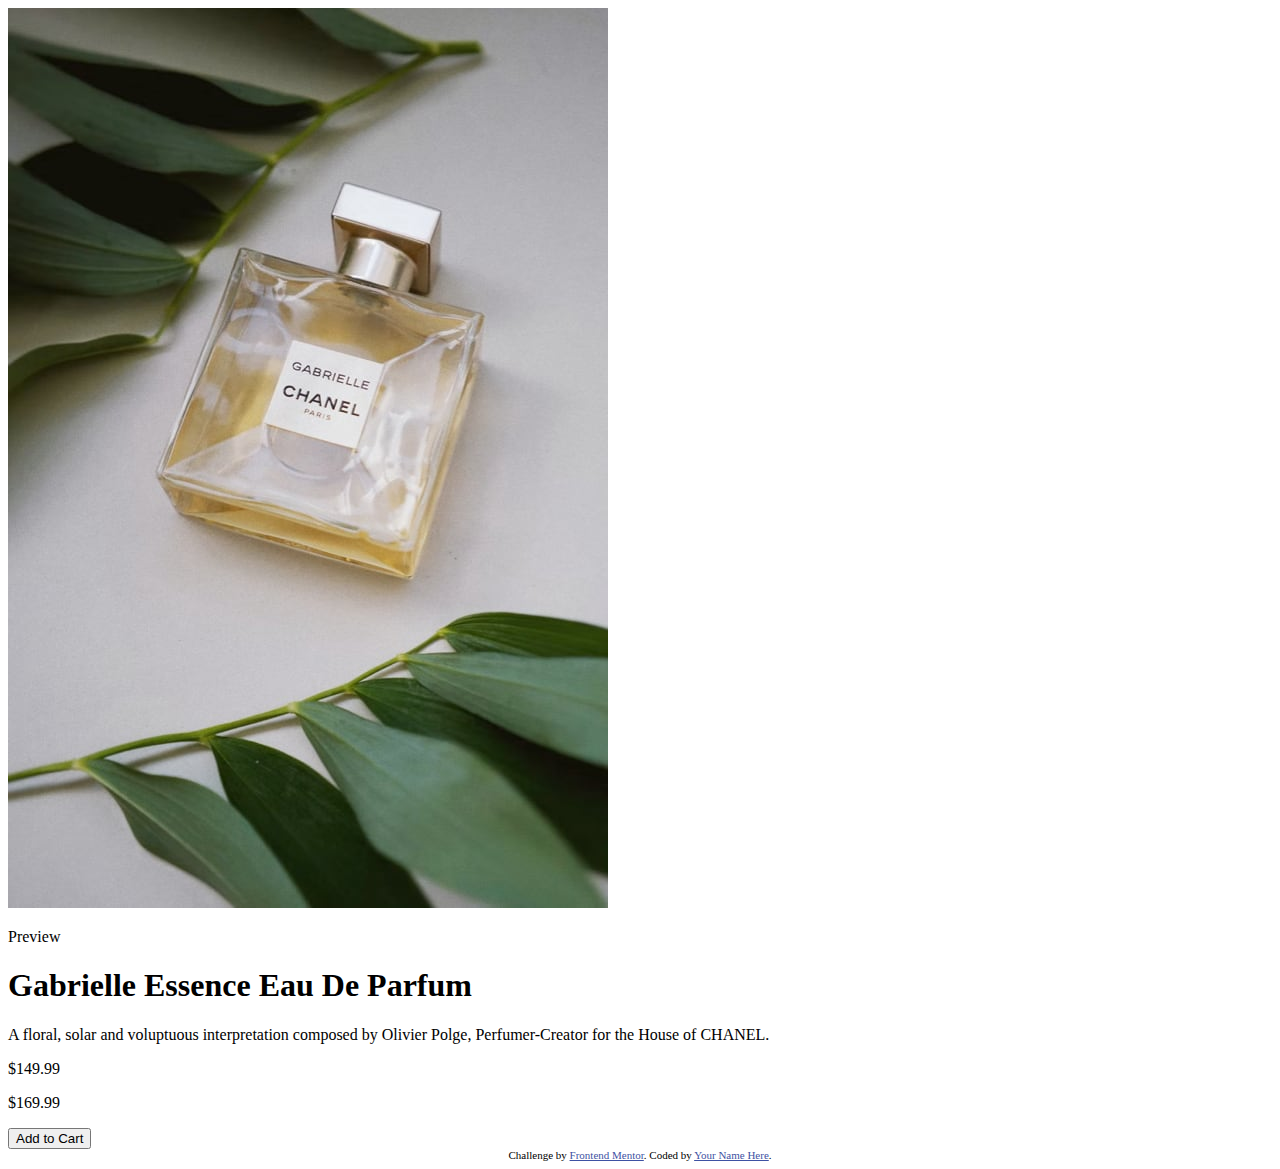
<file: Projeto-Cartao/index.html>
<!DOCTYPE html>
<html lang="en">
<head>
  <meta charset="UTF-8">
  <meta name="viewport" content="width=device-width, initial-scale=1.0"> <!-- displays site properly based on user's device -->

  <link rel="icon" type="image/png" sizes="32x32" href="./images/favicon-32x32.png">
  
  <title>Frontend Mentor | Product preview card component</title>

  <!-- Feel free to remove these styles or customise in your own stylesheet 👍 -->
  <style>
    .attribution { font-size: 11px; text-align: center; }
    .attribution a { color: hsl(228, 45%, 44%); }
  </style>
</head>
<body>

  <main>
    <img src="images/image-product-desktop.jpg" alt="Imagem de perfume">
    <p>Preview</p>
    <h1>Gabrielle Essence Eau De Parfum</h1>
    <p>
      A floral, solar and voluptuous interpretation composed by Olivier Polge,
      Perfumer-Creator for the House of CHANEL.
    </p>
    <p>$149.99</p>
    <p>$169.99</p>
    <button>Add to Cart</button>
  </main>
  
  <footer class="attribution">
    Challenge by <a href="https://www.frontendmentor.io?ref=challenge" target="_blank">Frontend Mentor</a>. 
    Coded by <a href="#">Your Name Here</a>.
  </footer>
</body>
</html>
</file>
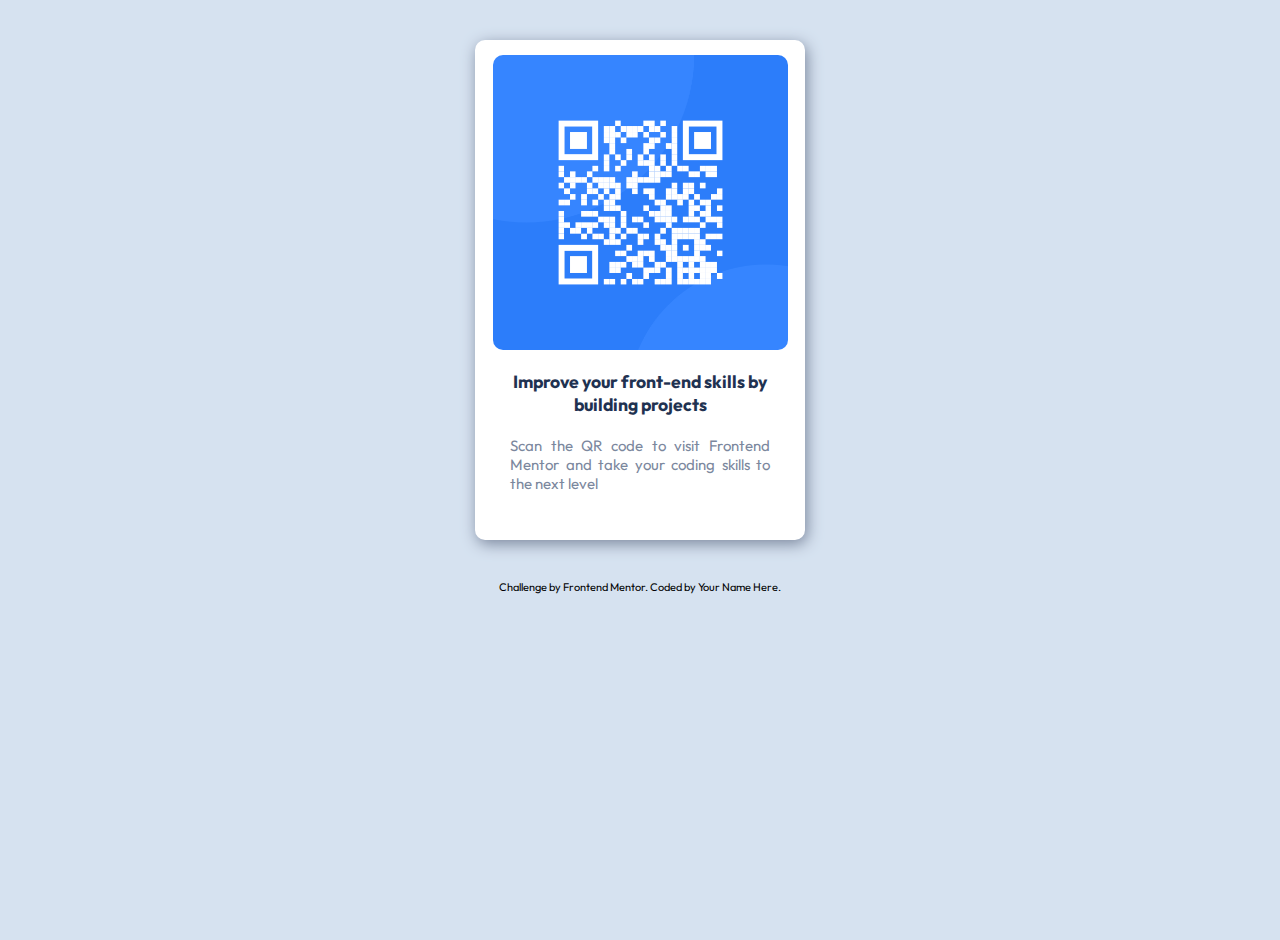
<file: Projetos/__Projeto QR/index.html>
<!DOCTYPE html>
<html lang="en">
<head>
  <meta charset="UTF-8">
  <meta name="viewport" content="width=device-width, initial-scale=1.0">

  <link rel="icon" type="image/png" sizes="32x32" href="./images/favicon-32x32.png">
  
  <title>Frontend Mentor | QR code component</title>

<link rel="stylesheet" href="style/style.css">
<style>
    
  </style>
</head>
<body>

  <main>
    <img src="images/image-qr-code.png" alt="image-qr-code
    ">
    <h2>Improve your front-end skills by building projects</h2>
    <p>Scan the QR code to visit Frontend Mentor and take your coding skills to the next level</p>
  </main>
  
  <footer class="attribution">
    Challenge by <a href="https://www.frontendmentor.io?ref=challenge" target="_blank">Frontend Mentor</a>. 
    Coded by <a href="#">Your Name Here</a>.
  </footer>
</body>
</html>
</file>
<file: Projetos/__Projeto QR/style/style.css>
@charset "UTF-8";
@import url('https://fonts.googleapis.com/css2?family=Outfit:wght@400;700&display=swap');

:root {
    --cor1: hsl(0, 0%, 100%);
    --cor2: hsl(212, 45%, 89%);
    --cor3: hsl(220, 15%, 55%);
    --cor4: hsl(218, 44%, 22%);

    --font: 'Outfit', sans-serif;
}
* {
    margin: 0;
    padding: 0;
}
body {
    background-color: var(--cor2);
    height: 100vh;
    font-family: var(--font);
}
main {
    background-color: var(--cor1);
    width: 300px;
    height: 470px;
    margin: 40px auto;
    padding: 15px;
    border-radius: 10px;
    box-shadow: 2px 4px 15px var(--cor3);
}
main img {
    display: block;
    border-radius: 10px;
    margin: auto;
    width: 295px;
}
main h2 {
    color: var(--cor4);
    text-align: center;
    margin: 20px;
    font-weight: 700;
    font-size: 1.1em;
}
main p {
    color: var(--cor3);
    margin: 20px;
    text-align: justify;
    font-size: 15px;
}
footer.attribution {
     font-size: 11px;
     text-align: center;
 }
 footer.attribution a {
    color: black;
    text-decoration: none;
 }
footer.attribution a:hover { 
    color: hsl(228, 45%, 44%);
    text-decoration: underline;
}
</file>
